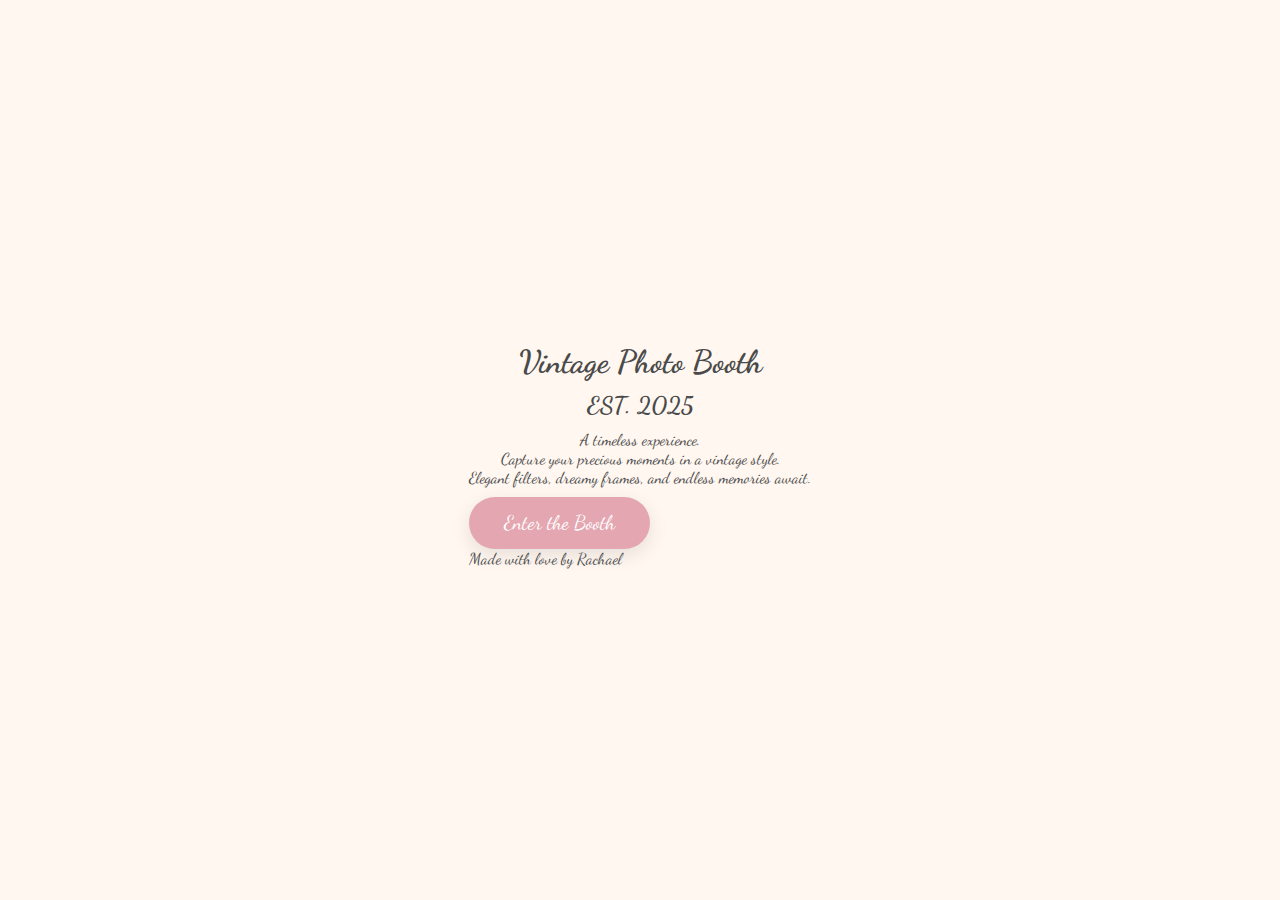
<file: index.html>
<!DOCTYPE html>
<html lang="en">
<head>
  <meta charset="UTF-8">
  <meta name="viewport" content="width=device-width, initial-scale=1.0">
  <title>Vintage Photo Booth</title>
  <link rel="stylesheet" href="style.css">
  <link href="https://fonts.googleapis.com/css2?family=Dancing+Script:wght@400;700&display=swap" rel="stylesheet">
</head>
<body>

  <div class="home-container">
    <h1>Vintage Photo Booth</h1>
    <h2>EST. 2025</h2>

    <p>
      A timeless experience.<br>
      Capture your precious moments in a vintage style.<br>
      Elegant filters, dreamy frames, and endless memories await.
    </p>

    <button onclick="goToWelcome()">Enter the Booth</button>

    <footer>Made with love by Rachael</footer>
  </div>

  <script>
    function goToWelcome() {
      window.location.href = "welcome.html";
    }
  </script>

</body>
</html>
</file>
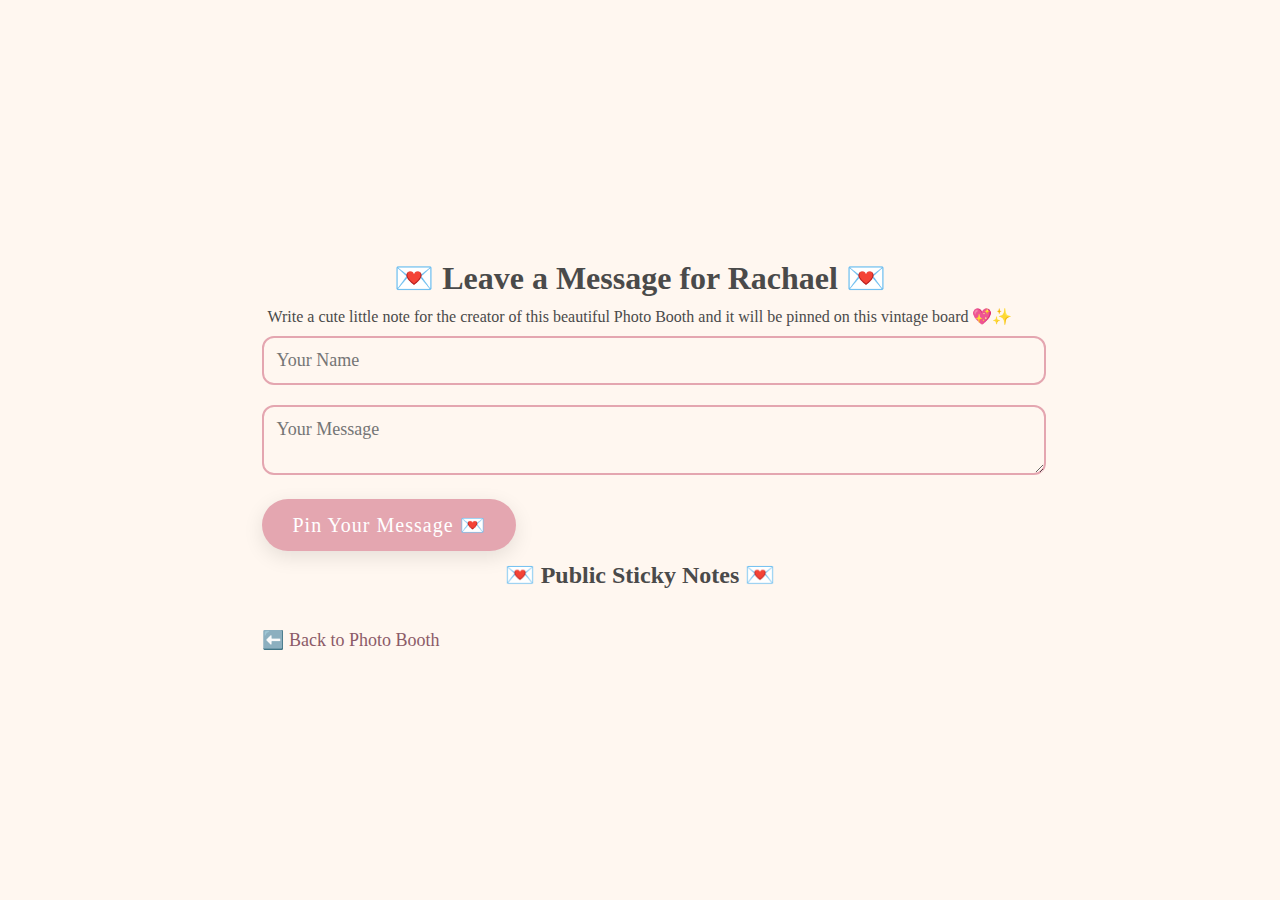
<file: message.html>
<!DOCTYPE html>
<html lang="en">
<head>
    <meta charset="UTF-8">
    <meta name="viewport" content="width=device-width, initial-scale=1.0">
    <title>Leave a Message for Rachael 💌</title>
    <link rel="stylesheet" href="style.css">
</head>
<body>

<div class="container">
    <h1>💌 Leave a Message for Rachael 💌</h1>
    <p>Write a cute little note for the creator of this beautiful Photo Booth and it will be pinned on this vintage board 💖✨</p>

    <form id="messageForm">
        <input type="text" id="nameInput" placeholder="Your Name" required>
        <textarea id="messageInput" placeholder="Your Message" required></textarea>
        <button type="submit">Pin Your Message 💌</button>
    </form>

    <h2>💌 Public Sticky Notes 💌</h2>
    <div id="stickyBoard">
        <!-- Sticky notes will appear here -->
    </div>

    <a href="index.html" class="back-btn">⬅️ Back to Photo Booth</a>
</div>

<script src="message.js"></script>
</body>
</html>
</file>
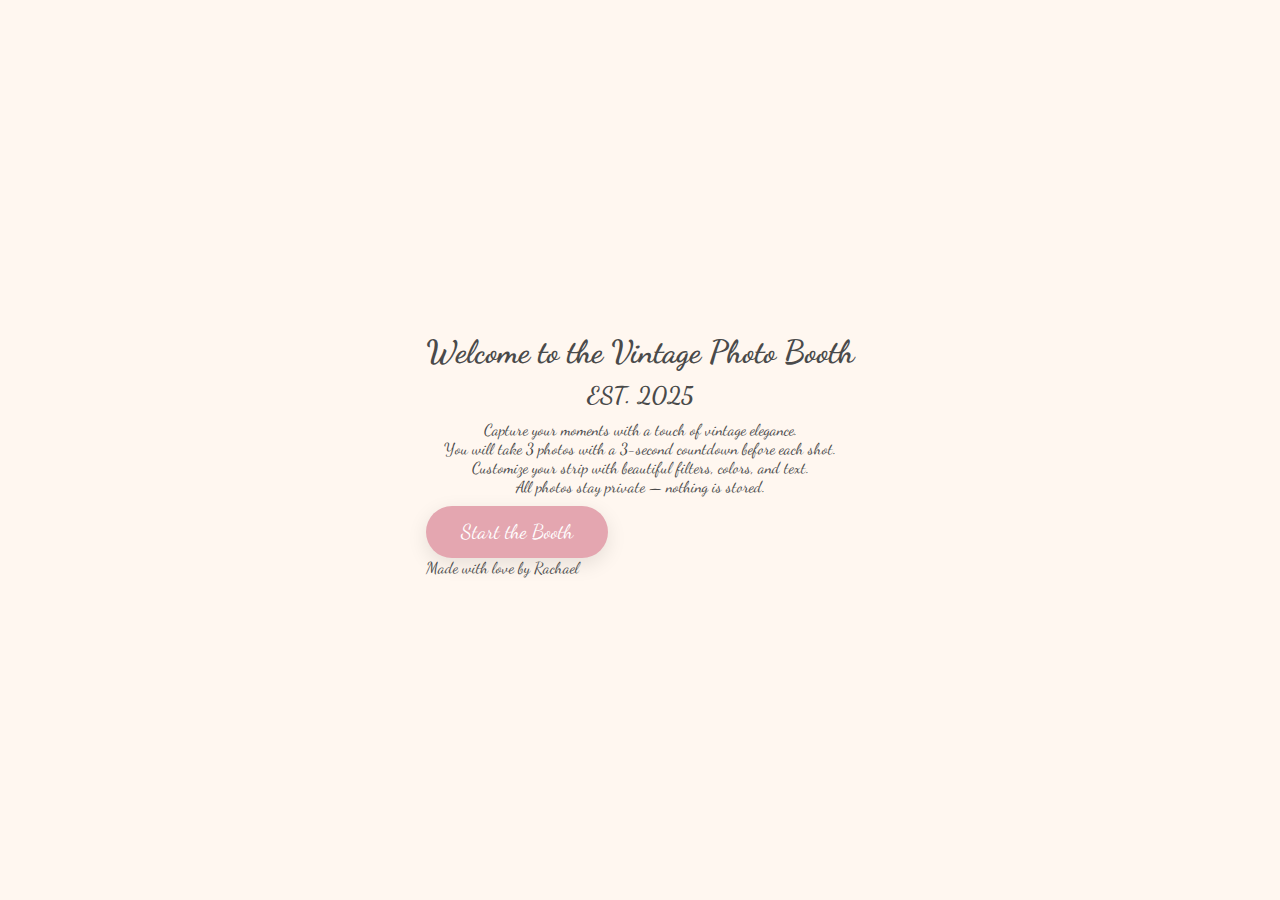
<file: welcome.html>
<!DOCTYPE html>
<html lang="en">
<head>
  <meta charset="UTF-8">
  <meta name="viewport" content="width=device-width, initial-scale=1.0">
  <title>Welcome - Vintage Photo Booth</title>
  <link rel="stylesheet" href="style.css">
  <link href="https://fonts.googleapis.com/css2?family=Dancing+Script:wght@400;700&display=swap" rel="stylesheet">
</head>
<body>

  <div class="welcome-container">
    <h1>Welcome to the Vintage Photo Booth</h1>
    <h2>EST. 2025</h2>

    <p>
      Capture your moments with a touch of vintage elegance.<br>
      You will take 3 photos with a 3-second countdown before each shot.<br>
      Customize your strip with beautiful filters, colors, and text.<br>
      All photos stay private — nothing is stored.
    </p>

    <button onclick="startBooth()">Start the Booth</button>

    <footer>Made with love by Rachael</footer>
  </div>

  <script>
    function startBooth() {
      window.location.href = "canvas.html";
    }
  </script>

</body>
</html>
</file>
<file: style.css>
/* Global styles */
body {
  margin: 0;
  padding: 0;
  background-color: #FFF7F0;
  color: #4A4A4A;
  font-family: 'Dancing Script', cursive;
  display: flex;
  flex-direction: column;
  align-items: center;
  justify-content: center;
  min-height: 100vh;
}

h1, h2, h3, p {
  margin: 10px 0;
  text-align: center;
}

/* Photo Booth Layout */
.photo-booth-container {
  display: flex;
  max-width: 1200px;
  gap: 40px;
  align-items: flex-start;
}

/* Camera Section */
.camera-section {
  flex: 1;
  display: flex;
  flex-direction: column;
  align-items: center;
  position: relative;
}

/* Strip Section */
.strip-section {
  flex: 1;
  display: flex;
  flex-direction: column;
  align-items: center;
}

/* Video and Canvas */
#video {
  width: 100%;
  max-width: 500px;
  height: 380px;
  object-fit: cover;
  border-radius: 20px;
  margin-bottom: 20px;
  box-shadow: 0 4px 20px rgba(0, 0, 0, 0.1);
}

/* Flash Effect */
@keyframes flash {
  0% { opacity: 0.8; background-color: #fff; }
  100% { opacity: 0; }
}

.flash-effect {
  position: absolute;
  top: 0;
  left: 0;
  width: 100%;
  height: 100%;
  background-color: #fff;
  opacity: 0;
  z-index: 10;
  animation: flash 0.5s ease-out;
}

/* Countdown */
#countdown {
  position: absolute;
  top: 50%;
  left: 50%;
  transform: translate(-50%, -50%);
  background-color: #E4A6B0;
  color: #FFF;
  padding: 20px 40px;
  font-size: 80px;
  border-radius: 60px;
  display: none;
  font-weight: bold;
  text-shadow: 2px 2px 4px rgba(0, 0, 0, 0.3);
}

/* Canvas (Photo Strip) */
#stripCanvas {
  width: 100%;
  max-width: 400px;
  height: auto;
  border-radius: 20px;
  background-color: #FFF;
  padding: 10px;
  box-shadow: 0 6px 25px rgba(0, 0, 0, 0.15);
  border: 6px solid #E4A6B0;
}

/* BUTTON DESIGN FIX */
button, #downloadLink {
  background-color: #E4A6B0;
  color: white;
  border: none;
  padding: 14px 35px;
  font-size: 20px;
  border-radius: 50px;
  font-family: 'Dancing Script', cursive;
  cursor: pointer;
  box-shadow: 0 6px 20px rgba(0, 0, 0, 0.1);
  transition: all 0.3s ease;
  text-align: center;
  text-decoration: none;
}

button:hover, #downloadLink:hover {
  background-color: #8C5B68;
  transform: scale(1.05);
  box-shadow: 0 12px 25px rgba(0, 0, 0, 0.2);
}

/* Flash Animation */
.camera-section.capturing:after {
  animation: flash 0.5s ease-out;
}

/* Button Styling for "Leave a Message 💌" */
button[type="submit"] {
  background-color: #E4A6B0;
  color: white;
  border: none;
  padding: 14px 30px;
  font-size: 20px;
  border-radius: 50px;
  cursor: pointer;
  font-family: 'Dancing Script', cursive;
  transition: all 0.4s ease;
  box-shadow: 0 6px 20px rgba(0, 0, 0, 0.1);
  letter-spacing: 1px;
}

/* Hover Effect - Like a vintage envelope opening */
button[type="submit"]:hover {
  background-color: #8C5B68;
  transform: scale(1.05);
  box-shadow: 0 12px 30px rgba(0, 0, 0, 0.2);
}

/* Add subtle 3D pop effect when clicked */
button[type="submit"]:active {
  transform: scale(0.98);
  background-color: #4A4A4A;
}

/* Message Form Input Styling */
input[type="text"], textarea {
  width: 100%;
  padding: 12px;
  border: 2px solid #E4A6B0;
  border-radius: 12px;
  font-family: 'Dancing Script', cursive;
  font-size: 18px;
  margin-bottom: 20px;
  background-color: #FFF7F0;
  transition: all 0.3s ease;
}

/* Soft glow effect when typing */
input[type="text"]:focus, textarea:focus {
  border-color: #8C5B68;
  background-color: #FDF1F4;
  box-shadow: 0 6px 20px rgba(0, 0, 0, 0.1);
}

/* Sticky Notes Board Styling */
#stickyBoard {
  display: flex;
  flex-wrap: wrap;
  justify-content: center;
  gap: 20px;
}

/* Cute Sticky Note Style */
.sticky-note {
  background-color: #FDF1F4;
  border: 2px solid #E4A6B0;
  padding: 15px;
  border-radius: 12px;
  width: 220px;
  box-shadow: 4px 4px 15px rgba(0, 0, 0, 0.1);
  font-family: 'Dancing Script', cursive;
  font-size: 18px;
  position: relative;
  transform: rotate(-2deg);
  transition: all 0.3s ease;
}

/* Cute Tilted Notes Effect */
.sticky-note:nth-child(even) {
  transform: rotate(3deg);
}

/* Note Author (Name) Style */
.note-author {
  display: block;
  font-size: 14px;
  color: #8C5B68;
  margin-top: 10px;
  text-align: right;
  font-style: italic;
}

/* Polaroid Strip Vibe for Notes */
.sticky-note:before {
  content: '';
  position: absolute;
  top: -10px;
  left: 50%;
  width: 100px;
  height: 10px;
  background-color: #E4A6B0;
  border-radius: 20px 20px 0 0;
  transform: translateX(-50%);
}

/* Cute Back Button */
.back-btn {
  display: block;
  margin-top: 30px;
  text-decoration: none;
  color: #8C5B68;
  font-size: 18px;
  font-family: 'Dancing Script', cursive;
  transition: all 0.3s ease;
}

/* Back Button Hover Effect */
.back-btn:hover {
  color: #E4A6B0;
  transform: scale(1.05);
}
</file>
